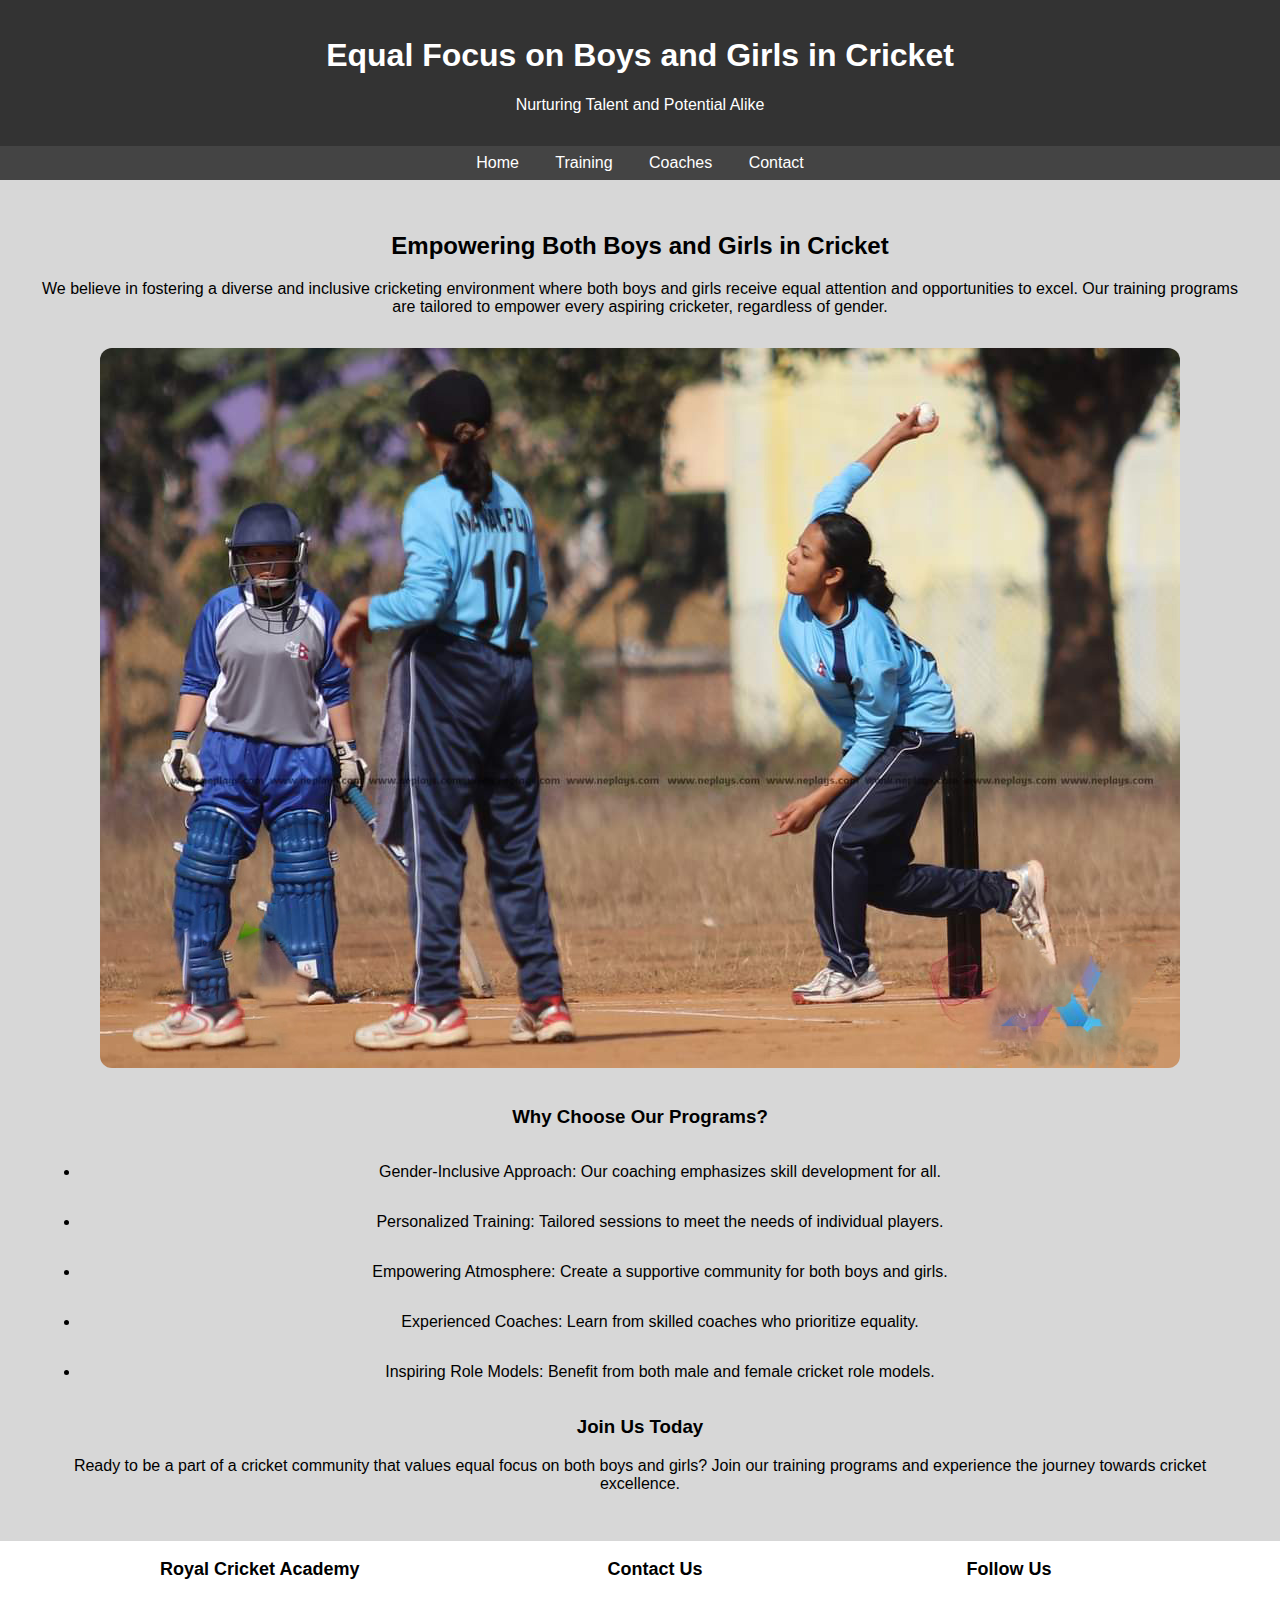
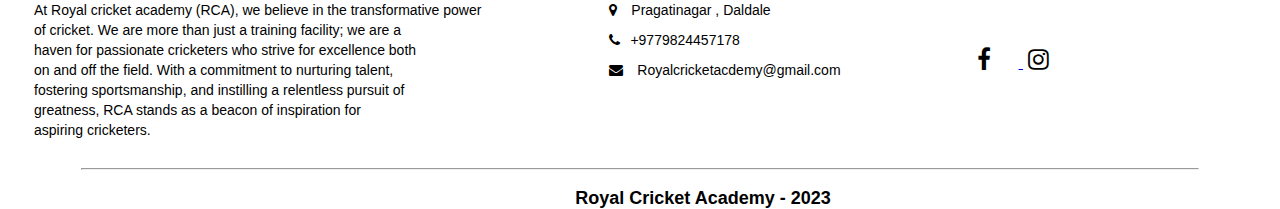
<file: royalcricketacademywebsite/equafocus.html>
<!DOCTYPE html>
<html lang="en">

<head>
    <meta charset="UTF-8">
    <meta name="viewport" content="width=device-width, initial-scale=1.0">
    <link rel="stylesheet" href="https://cdnjs.cloudflare.com/ajax/libs/font-awesome/4.7.0/css/font-awesome.min.css">
    <link href="https://fonts.googleapis.com/css2?family=Montserrat&display=swap" rel="stylesheet">
    <link rel="stylesheet" href="https://cdnjs.cloudflare.com/ajax/libs/font-awesome/4.7.0/css/font-awesome.min.css">
    <title>Equal Focus on Boys and Girls in Cricket</title>
    <style>
        body {
            font-family: Arial, sans-serif;
            margin: 0;
            padding: 0;
           
        }

        .maddy{
            background-color: #d7d7d7;
        }

        header {
            background-color: #333;
            color: #fff;
            text-align: center;
            padding: 1em 0;
        }

        nav {
            background-color: #444;
            color: #fff;
            text-align: center;
            padding: 0.5em;
        }

        nav a {
            color: #fff;
            text-decoration: none;
            margin: 0 1em;
        }

        .container {
            max-width: 1200px;
            margin: 0 auto;
            padding: 2em;
            text-align: center;
        }
        .container ul li{
            padding: 1rem;
        }

        .container img {
            max-width: 100%;
            margin: 1em 0;
            border-radius: 12px;
        }

        /* Media Queries */
        @media (max-width: 768px) {
            nav a {
                display: block;
                margin: 0.5em 0;
            }
        }







        footer-1 {
            background-color: rgb(0, 0, 0);
            color: #000000;
            padding: 40px 0;
            margin-top: 104px;
        }

        footer-1 h3 {
            font-size: 18px;
            color: #000000;
            margin-bottom: 20px;
            margin-left: 126px;
        }

        footer-1 p {
            font-size: 14px;
            line-height: 20px;
            margin-bottom: 20px;
        }

        footer-1 ul {
            list-style: none;
            padding: 0;
            margin: 0;
            margin-left: 128px;
        }

        .tel {
            text-decoration: none;
            color: rgb(0, 0, 0);
        }

        .tel:hover {
            color: orange;
        }

        footer-1 ul li {
            font-size: 14px;
            line-height: 20px;
            margin-bottom: 10px;
            transition: 0.5s;
        }

        footer-1 ul li:hover {
            transform: scale(1.1);
        }

        footer-1 ul li i {
            margin-right: 10px;
        }

        .social-links li {
            display: inline-block;
            margin-right: 10px;
        }

        .social-links li a {
            color: #000000;
            font-size: 24px;
            display: block;
            line-height: 40px;
            height: 40px;
            width: 40px;
            text-align: center;
            border-radius: 50%;
            -webkit-transition: all 0.3s ease-in-out;
            transition: all 0.3s ease-in-out;
        }

        .social-links li a:hover {
            background-color: #000000;
            color: #333;
        }

        footer-1 .row-row {
            display: flex;
            margin-left: 34px;
        }

        footer-1 .media-icons {
            color: orange;
        }

        footer-1 .containerr .copy {
            text-align: center;
            margin-bottom: -30px;
        }

        footer-1 .containerr hr {
            margin-left: 81px;
            margin-right: 81px;
        }

        @media (max-width: 700px) {
            .row-row {
                flex-direction: column;
            }

            .h3-tag {
                margin-left: -119px;
            }

            .copy {
                margin-top: 5px;
                margin-left: 3px;
            }

            .deeika {
                margin-left: -126px;
            }

            footer-1 .containerr hr {
                margin-left: 31px;
                margin-right: 17px;
            }

            .helo-chandan {
                margin-left: -122px;
            }
        }
    </style>
</head>

<body>
    <header>
        <h1>Equal Focus on Boys and Girls in Cricket</h1>
        <p>Nurturing Talent and Potential Alike</p>
    </header>
    <nav>
        <a href="index.html">Home</a>
        <a href="#">Training</a>
        <a href="#">Coaches</a>
        <a href="#">Contact</a>
    </nav>

    <div class="maddy">
        <div class="container">
            <h2>Empowering Both Boys and Girls in Cricket</h2>
            <p>We believe in fostering a diverse and inclusive cricketing environment where both boys and girls receive
                equal attention and opportunities to excel. Our training programs are tailored to empower every aspiring
                cricketer, regardless of gender.</p>

            <img src="FB_IMG_1673274140154.jpg" alt="Equal Focus" style="max-width: 100%; margin: 1em 0;">

            <h3>Why Choose Our Programs?</h3>
            <ul>
                <li>Gender-Inclusive Approach: Our coaching emphasizes skill development for all.</li>
                <li>Personalized Training: Tailored sessions to meet the needs of individual players.</li>
                <li>Empowering Atmosphere: Create a supportive community for both boys and girls.</li>
                <li>Experienced Coaches: Learn from skilled coaches who prioritize equality.</li>
                <li>Inspiring Role Models: Benefit from both male and female cricket role models.</li>
            </ul>

            <h3>Join Us Today</h3>
            <p>Ready to be a part of a cricket community that values equal focus on both boys and girls? Join our
                training programs and experience the journey towards cricket excellence.</p>
        </div>
    </div>

    <footer-1>
        <div class="containerr" data-aos="fade-up">
            <div class="row-row">
                <div class="col-md-4 col-sm-6 col-xs-12">
                    <div class="h3-tag">
                        <h3>Royal Cricket Academy</h3>
                    </div>
                    <p> At Royal cricket academy (RCA),
                        we believe in the transformative power<br> of cricket. We are more
                        than just a training facility; we are a <br>haven for passionate
                        cricketers who strive for excellence both<br> on and off the field.
                        With a commitment to nurturing talent, <br>fostering sportsmanship,
                        and instilling a relentless pursuit of <br>greatness, RCA
                        stands as a beacon of inspiration for <br>aspiring cricketers.

                    </p>
                </div>

                <div class="col-md-4 col-sm-6 col-xs-12">
                    <div class="helo-chandan">
                        <h3>Contact Us</h3>
                        <ul>
                            <li><i class="fa fa-map-marker"></i> <a href="#map" class="tel">Pragatinagar , Daldale</a>
                            </li>
                            <li><i class="fa fa-phone"></i><a href="tel:+9779824457178" class="tel">+9779824457178</a>
                            </li>
                            <li><i class="fa fa-envelope"></i>
                                <a href="mailto:Royalcricketacdemy@gmail.com"
                                    class="tel">Royalcricketacdemy@gmail.com</a>
                            </li>
                        </ul>
                    </div>
                </div>
                <div class="col-md-4 col-sm-12 col-xs-12">
                    <div class="helo-chandan">
                        <h3>Follow Us</h3>
                        <ul class="social-links">
                            <li><a href="https://www.facebook.com/profile.php?id=100075733637481"><i
                                        class="fa fa-facebook-f"></i>
                            </li>
                            <li><a href="#"><i class="fa fa-instagram"></i></a></li>
                        </ul>
                    </div>
                </div>

            </div>
            <hr class="deepika-id">
            <h3 class="copy">Royal Cricket Academy - 2023</h3>
        </div>
    </footer-1>
</body>

</html>
</file>
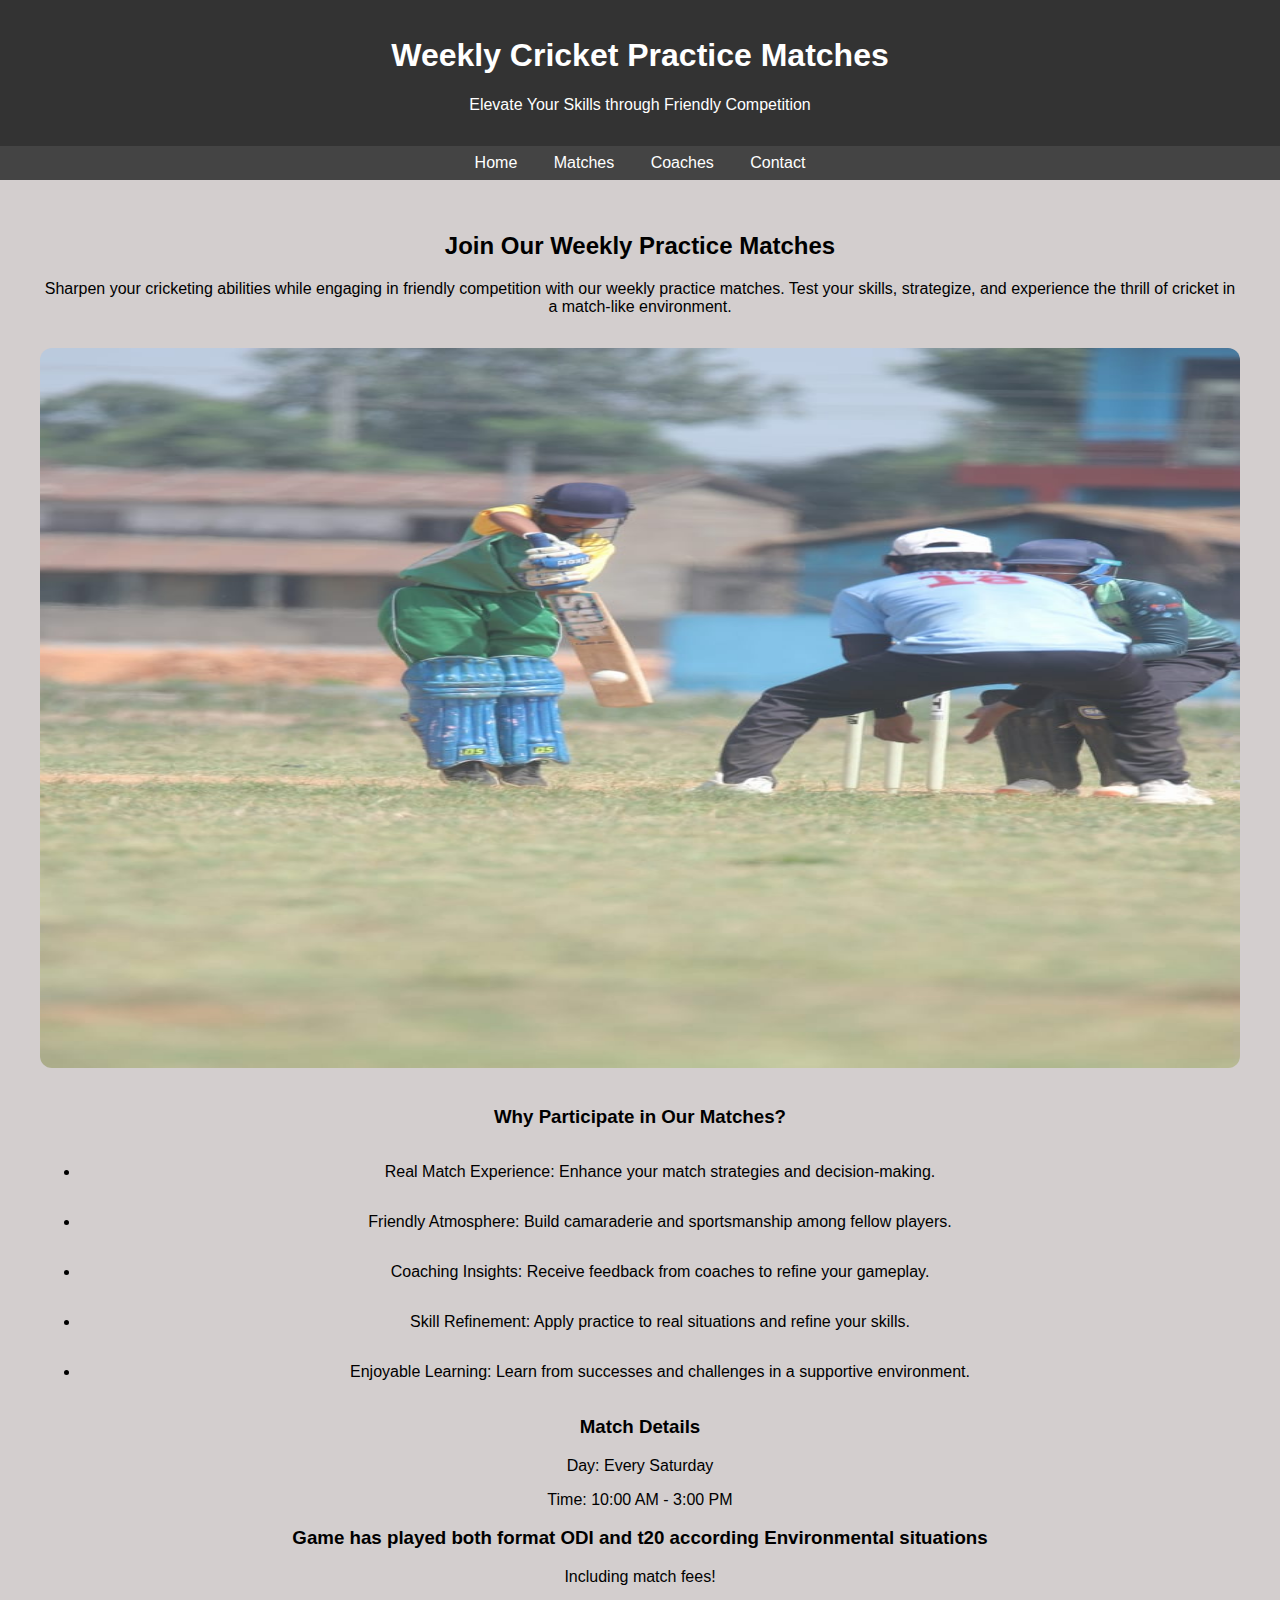
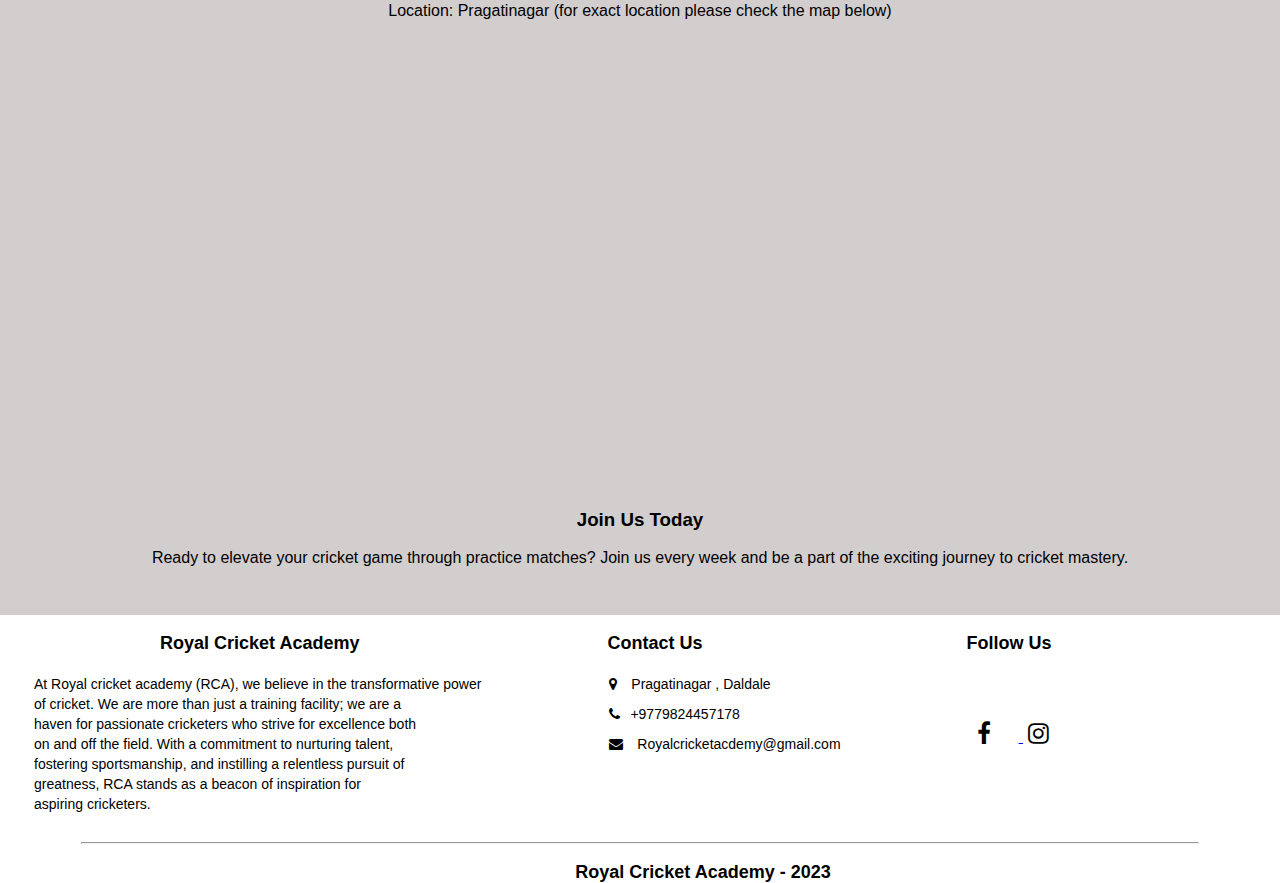
<file: royalcricketacademywebsite/matches.html>
<!DOCTYPE html>
<html lang="en">

<head>
    <meta charset="UTF-8">
    <meta name="viewport" content="width=device-width, initial-scale=1.0">
    <link rel="stylesheet" href="https://cdnjs.cloudflare.com/ajax/libs/font-awesome/4.7.0/css/font-awesome.min.css">
    <link href="https://fonts.googleapis.com/css2?family=Montserrat&display=swap" rel="stylesheet">
    <link rel="stylesheet" href="https://cdnjs.cloudflare.com/ajax/libs/font-awesome/4.7.0/css/font-awesome.min.css">
    <title>Weekly Cricket Practice Matches</title>
    <style>
        body {
            font-family: Arial, sans-serif;
            margin: 0;
            padding: 0;

        }
        .css{
            background-color: #d3cece;
        }

        header {
            background-color: #333;
            color: #fff;
            text-align: center;
            padding: 1em 0;
        }

        nav {
            background-color: #444;
            color: #fff;
            text-align: center;
            padding: 0.5em;
        }

        nav a {
            color: #fff;
            text-decoration: none;
            margin: 0 1em;
        }

        .container {
            max-width: 1200px;
            margin: 0 auto;
            padding: 2em;
            text-align: center;
        }
        .container ul li{
            padding: 1rem;
        }

        .container img {
            width: 100%;
            margin: 1em 0;
            height: 80vh;
            border-radius: 12px;
        }


        /* Media Queries */
        @media (max-width: 768px) {
            nav a {
                display: block;
                margin: 0.5em 0;
            }
        }






        footer-1 {
            background-color: rgb(0, 0, 0);
            color: #000000;
            padding: 40px 0;
            margin-top: 104px;
        }

        footer-1 h3 {
            font-size: 18px;
            color: #000000;
            margin-bottom: 20px;
            margin-left: 126px;
        }

        footer-1 p {
            font-size: 14px;
            line-height: 20px;
            margin-bottom: 20px;
        }

        footer-1 ul {
            list-style: none;
            padding: 0;
            margin: 0;
            margin-left: 128px;
        }

        .tel {
            text-decoration: none;
            color: rgb(0, 0, 0);
        }

        .tel:hover {
            color: orange;
        }

        footer-1 ul li {
            font-size: 14px;
            line-height: 20px;
            margin-bottom: 10px;
            transition: 0.5s;
        }

        footer-1 ul li:hover {
            transform: scale(1.1);
        }

        footer-1 ul li i {
            margin-right: 10px;
        }

        .social-links li {
            display: inline-block;
            margin-right: 10px;
        }

        .social-links li a {
            color: #000000;
            font-size: 24px;
            display: block;
            line-height: 40px;
            height: 40px;
            width: 40px;
            text-align: center;
            border-radius: 50%;
            -webkit-transition: all 0.3s ease-in-out;
            transition: all 0.3s ease-in-out;
        }

        .social-links li a:hover {
            background-color: #000000;
            color: #333;
        }

        footer-1 .row-row {
            display: flex;
            margin-left: 34px;
        }

        footer-1 .media-icons {
            color: orange;
        }

        footer-1 .containerr .copy {
            text-align: center;
            margin-bottom: -30px;
        }

        footer-1 .containerr hr {
            margin-left: 81px;
            margin-right: 81px;
        }

        @media (max-width: 700px) {
            .row-row {
                flex-direction: column;
            }

            .h3-tag {
                margin-left: -119px;
            }

            .copy {
                margin-top: 5px;
                margin-left: 3px;
            }

            .deeika {
                margin-left: -126px;
            }

            footer-1 .containerr hr {
                margin-left: 31px;
                margin-right: 17px;
            }

            .helo-chandan {
                margin-left: -122px;
            }
        }
    </style>
</head>

<body>
    <header>
        <h1>Weekly Cricket Practice Matches</h1>
        <p>Elevate Your Skills through Friendly Competition</p>
    </header>
    <nav>
        <a href="index.html">Home</a>
        <a href="#">Matches</a>
        <a href="#">Coaches</a>
        <a href="#">Contact</a>
    </nav>

    <div class="css">
        <div class="container">
            <h2>Join Our Weekly Practice Matches</h2>
            <p>Sharpen your cricketing abilities while engaging in friendly competition with our weekly practice
                matches. Test your skills, strategize, and experience the thrill of cricket in a match-like environment.
            </p>

            <img src="IMG-20230602-WA0006.jpg" alt="Cricket Matches" style="max-width: 100%; margin: 1em 0;">

            <h3>Why Participate in Our Matches?</h3>
            <ul>
                <li>Real Match Experience: Enhance your match strategies and decision-making.</li>
                <li>Friendly Atmosphere: Build camaraderie and sportsmanship among fellow players.</li>
                <li>Coaching Insights: Receive feedback from coaches to refine your gameplay.</li>
                <li>Skill Refinement: Apply practice to real situations and refine your skills.</li>
                <li>Enjoyable Learning: Learn from successes and challenges in a supportive environment.</li>
            </ul>

            <h3>Match Details</h3>
            <p>Day: Every Saturday</p>
            <p>Time: 10:00 AM - 3:00 PM</p>
            <h3>Game has played both format ODI and t20 according Environmental situations</h3>
            <p>Including match fees!</p>
            <p>Location: Pragatinagar (for exact location please check the map below)</p> 
            <iframe
            src="https://www.google.com/maps/embed?pb=!1m18!1m12!1m3!1d3533.536837286607!2d84.18307018306618!3d27.669798125384304!2m3!1f0!2f0!3f0!3m2!1i1024!2i768!4f13.1!3m3!1m2!1s0x3994510ae88ec2fb%3A0x2262631be6839bba!2sRoyal%20Cricket%20Academy!5e0!3m2!1sen!2snp!4v1690992668940!5m2!1sen!2snp"
            width="100%" height="450" style="border:0;" allowfullscreen="" loading="lazy"
            referrerpolicy="no-referrer-when-downgrade"></iframe>

            <h3>Join Us Today</h3>
            <p>Ready to elevate your cricket game through practice matches? Join us every week and be a part of the
                exciting journey to cricket mastery.</p>
        </div>
    </div>
    <footer-1>
        <div class="containerr" data-aos="fade-up">
            <div class="row-row">
                <div class="col-md-4 col-sm-6 col-xs-12">
                    <div class="h3-tag">
                        <h3>Royal Cricket Academy</h3>
                    </div>
                    <p> At Royal cricket academy (RCA),
                        we believe in the transformative power<br> of cricket. We are more
                        than just a training facility; we are a <br>haven for passionate
                        cricketers who strive for excellence both<br> on and off the field.
                        With a commitment to nurturing talent, <br>fostering sportsmanship,
                        and instilling a relentless pursuit of <br>greatness, RCA
                        stands as a beacon of inspiration for <br>aspiring cricketers.

                    </p>
                </div>

                <div class="col-md-4 col-sm-6 col-xs-12">
                    <div class="helo-chandan">
                        <h3>Contact Us</h3>
                        <ul>
                            <li><i class="fa fa-map-marker"></i> <a href="#map" class="tel">Pragatinagar , Daldale</a>
                            </li>
                            <li><i class="fa fa-phone"></i><a href="tel:+9779824457178" class="tel">+9779824457178</a>
                            </li>
                            <li><i class="fa fa-envelope"></i>
                                <a href="mailto:Royalcricketacdemy@gmail.com"
                                    class="tel">Royalcricketacdemy@gmail.com</a>
                            </li>
                        </ul>
                    </div>
                </div>
                <div class="col-md-4 col-sm-12 col-xs-12">
                    <div class="helo-chandan">
                        <h3>Follow Us</h3>
                        <ul class="social-links">
                            <li><a href="https://www.facebook.com/profile.php?id=100075733637481"><i
                                        class="fa fa-facebook-f"></i>
                            </li>
                            <li><a href="#"><i class="fa fa-instagram"></i></a></li>
                        </ul>
                    </div>
                </div>

            </div>
            <hr class="deepika-id">
            <h3 class="copy">Royal Cricket Academy - 2023</h3>
        </div>
    </footer-1>
</body>

</html>
</file>
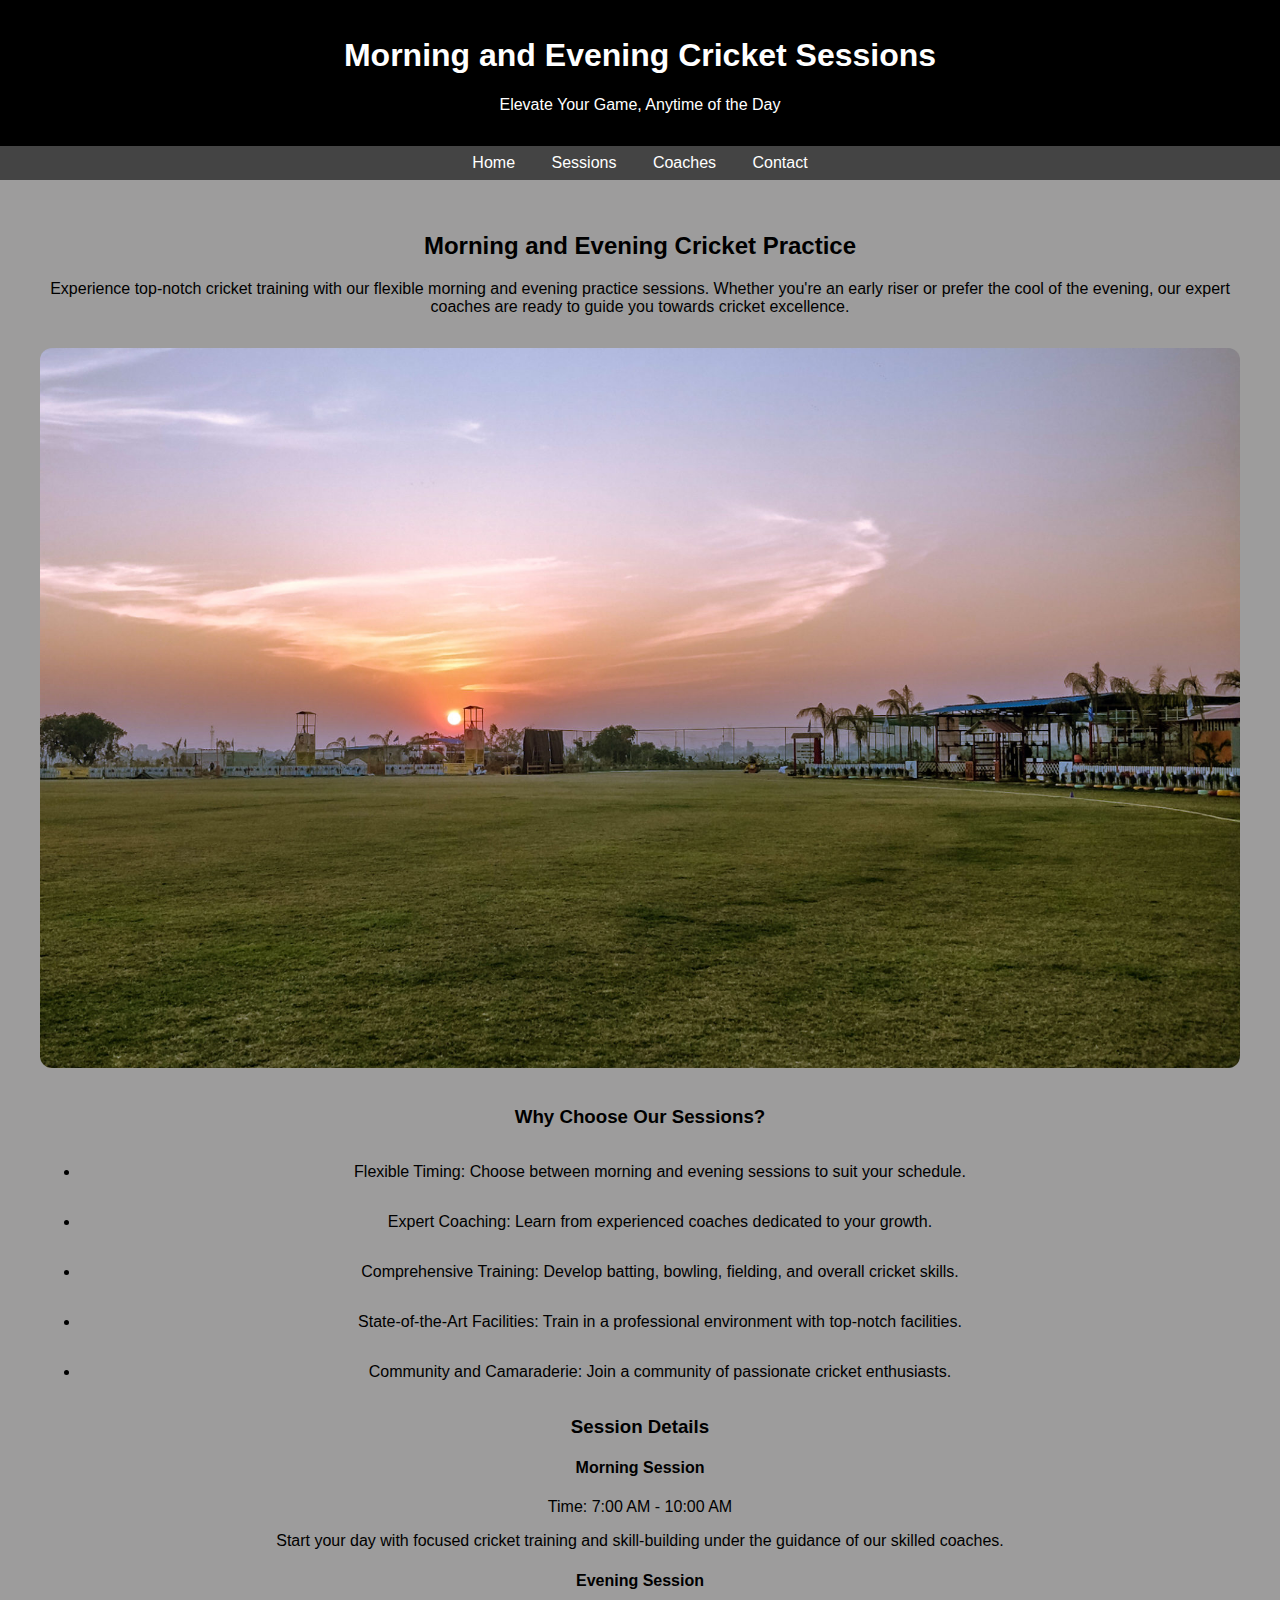
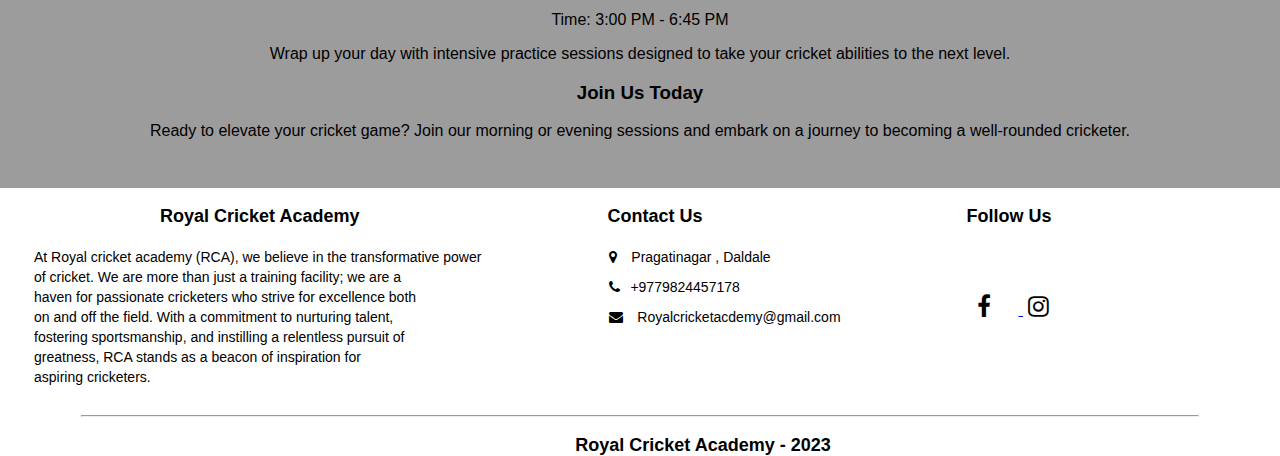
<file: royalcricketacademywebsite/morning.html>
<!DOCTYPE html>
<html lang="en">

<head>
    <meta charset="UTF-8">
    <meta name="viewport" content="width=device-width, initial-scale=1.0">
    <link rel="stylesheet" href="https://cdnjs.cloudflare.com/ajax/libs/font-awesome/4.7.0/css/font-awesome.min.css">
    <link href="https://fonts.googleapis.com/css2?family=Montserrat&display=swap" rel="stylesheet">
    <link rel="stylesheet" href="https://cdnjs.cloudflare.com/ajax/libs/font-awesome/4.7.0/css/font-awesome.min.css">
    <title>Morning and Evening Cricket Sessions</title>
    <style>
        body {
            font-family: Arial, sans-serif;
            margin: 0;
            padding: 0;
           
        }
        .has{
            background-color: #9d9c9c;
        }

        header {
            background-color: #000000;
            color: #fff;
            text-align: center;
            padding: 1em 0;
        }

        nav {
            background-color: #444;
            color: #fff;
            text-align: center;
            padding: 0.5em;
        }


        nav a {
            color: #fff;
            text-decoration: none;
            margin: 0 1em;
        }

        .container ul li {
            padding: 1rem;
        }

        .container {
            max-width: 1200px;
            margin: 0 auto;
            padding: 2em;
            text-align: center;
        }

        .container img {
            max-width: 100%;
            margin: 1em 0;
            border-radius: 12px;
        }

        footer {
            background-color: #333;
            color: #fff;
            text-align: center;
            padding: 1em 0;
            position: absolute;
            bottom: 0;
            width: 100%;
        }

        /* Media Queries */
        @media (max-width: 768px) {
            nav a {
                display: block;
                margin: 0.5em 0;
            }
        }




        footer-1 {
            background-color: rgb(0, 0, 0);
            color: #000000;
            padding: 40px 0;
            margin-top: 104px;
        }

        footer-1 h3 {
            font-size: 18px;
            color: #000000;
            margin-bottom: 20px;
            margin-left: 126px;
        }

        footer-1 p {
            font-size: 14px;
            line-height: 20px;
            margin-bottom: 20px;
        }

        footer-1 ul {
            list-style: none;
            padding: 0;
            margin: 0;
            margin-left: 128px;
        }

        .tel {
            text-decoration: none;
            color: rgb(0, 0, 0);
        }

        .tel:hover {
            color: orange;
        }

        footer-1 ul li {
            font-size: 14px;
            line-height: 20px;
            margin-bottom: 10px;
            transition: 0.5s;
        }

        footer-1 ul li:hover {
            transform: scale(1.1);
        }

        footer-1 ul li i {
            margin-right: 10px;
        }

        .social-links li {
            display: inline-block;
            margin-right: 10px;
        }

        .social-links li a {
            color: #000000;
            font-size: 24px;
            display: block;
            line-height: 40px;
            height: 40px;
            width: 40px;
            text-align: center;
            border-radius: 50%;
            -webkit-transition: all 0.3s ease-in-out;
            transition: all 0.3s ease-in-out;
        }

        .social-links li a:hover {
            background-color: #000000;
            color: #333;
        }

        footer-1 .row-row {
            display: flex;
            margin-left: 34px;
        }

        footer-1 .media-icons {
            color: orange;
        }

        footer-1 .containerr .copy {
            text-align: center;
            margin-bottom: -30px;
        }

        footer-1 .containerr hr {
            margin-left: 81px;
            margin-right: 81px;
        }

        @media (max-width: 700px) {
            .row-row {
                flex-direction: column;
            }

            .h3-tag {
                margin-left: -119px;
            }

            .copy {
                margin-top: 5px;
                margin-left: 3px;
            }

            .deeika {
                margin-left: -126px;
            }

            footer-1 .containerr hr {
                margin-left: 31px;
                margin-right: 17px;
            }

            .helo-chandan {
                margin-left: -122px;
            }
        }
    </style>
</head>

<body>
    <header>
        <h1>Morning and Evening Cricket Sessions</h1>
        <p>Elevate Your Game, Anytime of the Day</p>
    </header>
    <nav>
        <a href="index.html">Home</a>
        <a href="#">Sessions</a>
        <a href="#">Coaches</a>
        <a href="#">Contact</a>
    </nav>
    <div class="has">
        <div class="container">
            <h2>Morning and Evening Cricket Practice</h2>
            <p>Experience top-notch cricket training with our flexible morning and evening practice sessions. Whether
                you're an early riser or prefer the cool of the evening, our expert coaches are ready to guide you
                towards cricket excellence.</p>

            <img src="cropped-IMG_20201219_171652-2.jpg" alt="Cricket Sessions" style="max-width: 100%; margin: 1em 0;">

            <h3>Why Choose Our Sessions?</h3>
            <ul>
                <li>Flexible Timing: Choose between morning and evening sessions to suit your schedule.</li>
                <li>Expert Coaching: Learn from experienced coaches dedicated to your growth.</li>
                <li>Comprehensive Training: Develop batting, bowling, fielding, and overall cricket skills.</li>
                <li>State-of-the-Art Facilities: Train in a professional environment with top-notch facilities.</li>
                <li>Community and Camaraderie: Join a community of passionate cricket enthusiasts.</li>
            </ul>

            <h3>Session Details</h3>
            <h4>Morning Session</h4>
            <p>Time: 7:00 AM - 10:00 AM</p>
            <p>Start your day with focused cricket training and skill-building under the guidance of our skilled
                coaches.</p>

            <h4>Evening Session</h4>
            <p>Time: 3:00 PM - 6:45 PM</p>
            <p>Wrap up your day with intensive practice sessions designed to take your cricket abilities to the next
                level.</p>

            <h3>Join Us Today</h3>
            <p>Ready to elevate your cricket game? Join our morning or evening sessions and embark on a journey to
                becoming a well-rounded cricketer.</p>
        </div>
    </div>
    <footer-1>
        <div class="containerr" data-aos="fade-up">
            <div class="row-row">
                <div class="col-md-4 col-sm-6 col-xs-12">
                    <div class="h3-tag">
                        <h3>Royal Cricket Academy</h3>
                    </div>
                    <p> At Royal cricket academy (RCA),
                        we believe in the transformative power<br> of cricket. We are more
                        than just a training facility; we are a <br>haven for passionate
                        cricketers who strive for excellence both<br> on and off the field.
                        With a commitment to nurturing talent, <br>fostering sportsmanship,
                        and instilling a relentless pursuit of <br>greatness, RCA
                        stands as a beacon of inspiration for <br>aspiring cricketers.

                    </p>
                </div>

                <div class="col-md-4 col-sm-6 col-xs-12">
                    <div class="helo-chandan">
                        <h3>Contact Us</h3>
                        <ul>
                            <li><i class="fa fa-map-marker"></i> <a href="#map" class="tel">Pragatinagar , Daldale</a>
                            </li>
                            <li><i class="fa fa-phone"></i><a href="tel:+9779824457178" class="tel">+9779824457178</a>
                            </li>
                            <li><i class="fa fa-envelope"></i>
                                <a href="mailto:Royalcricketacdemy@gmail.com"
                                    class="tel">Royalcricketacdemy@gmail.com</a>
                            </li>
                        </ul>
                    </div>
                </div>
                <div class="col-md-4 col-sm-12 col-xs-12">
                    <div class="helo-chandan">
                        <h3>Follow Us</h3>
                        <ul class="social-links">
                            <li><a href="https://www.facebook.com/profile.php?id=100075733637481"><i
                                        class="fa fa-facebook-f"></i>
                            </li>
                            <li><a href="#"><i class="fa fa-instagram"></i></a></li>
                        </ul>
                    </div>
                </div>

            </div>
            <hr class="deepika-id">
            <h3 class="copy">Royal Cricket Academy - 2023</h3>
        </div>
    </footer-1>
</body>

</html>
</file>
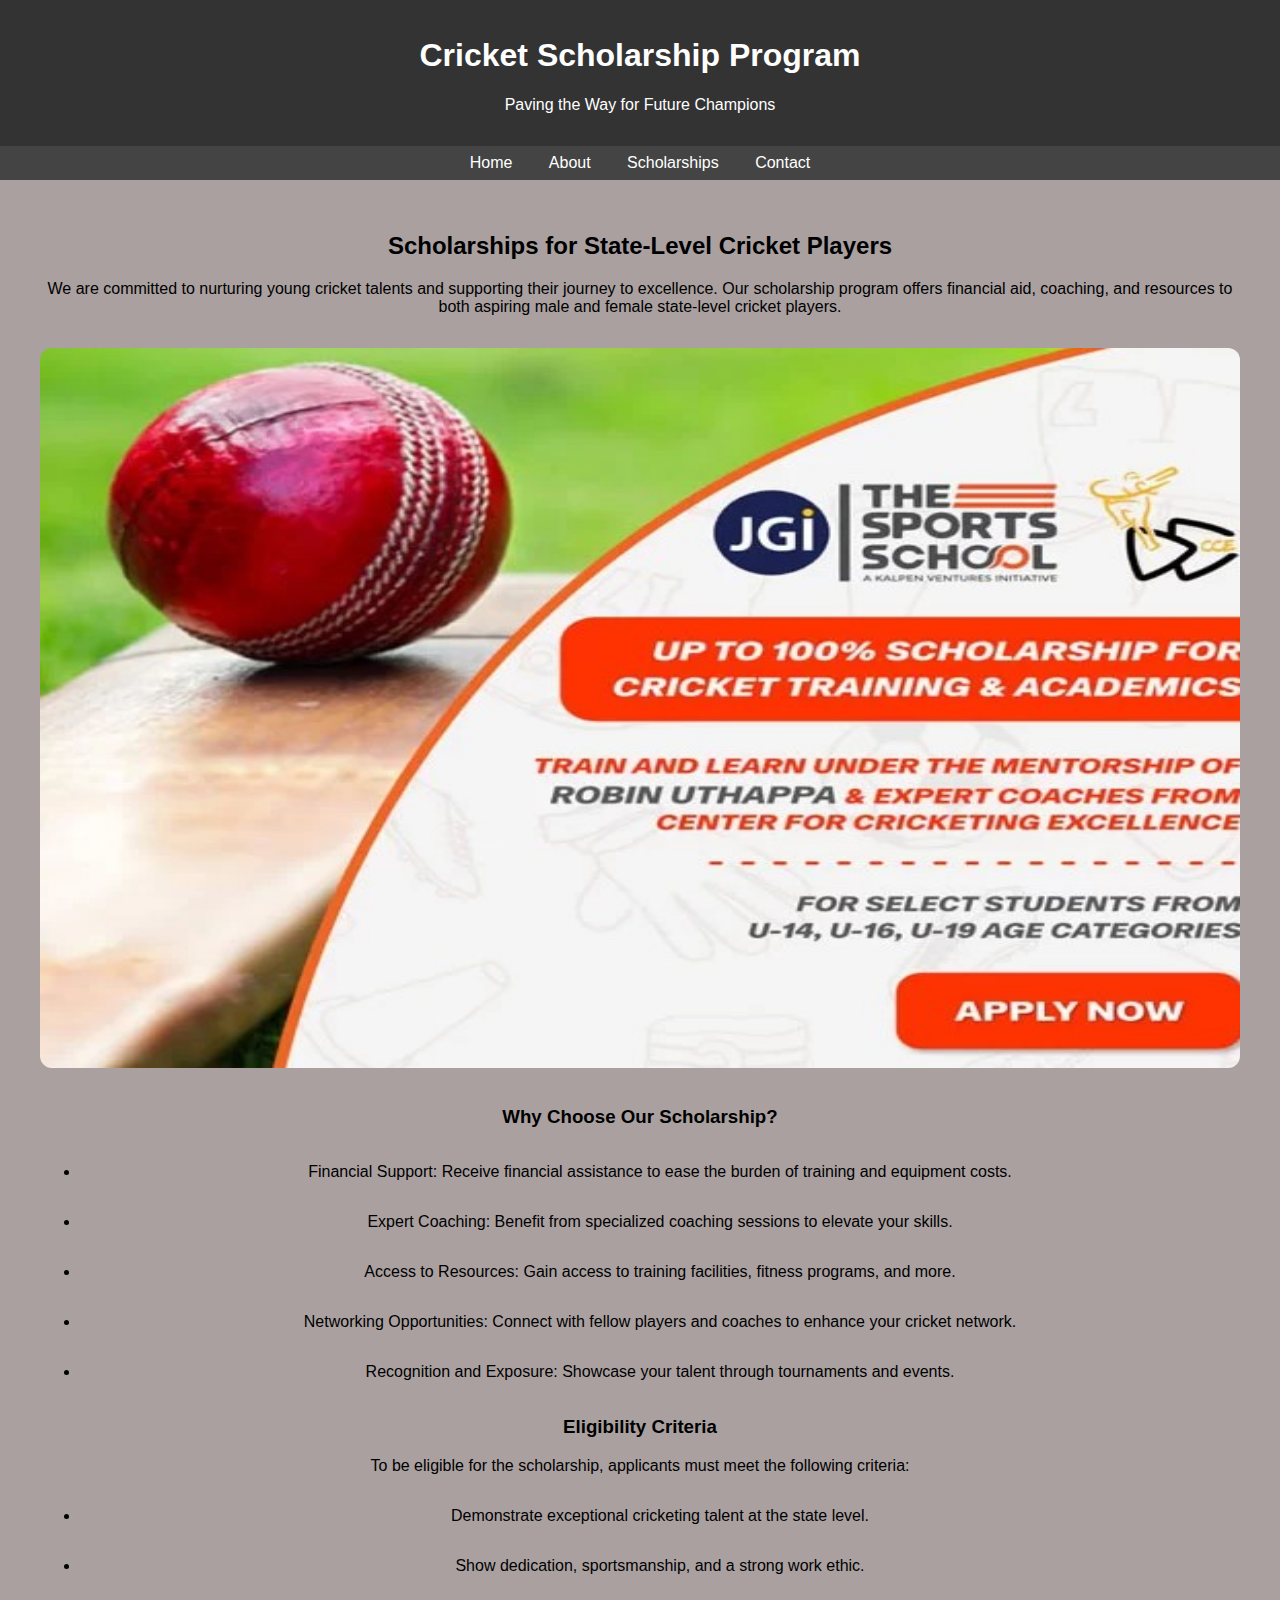
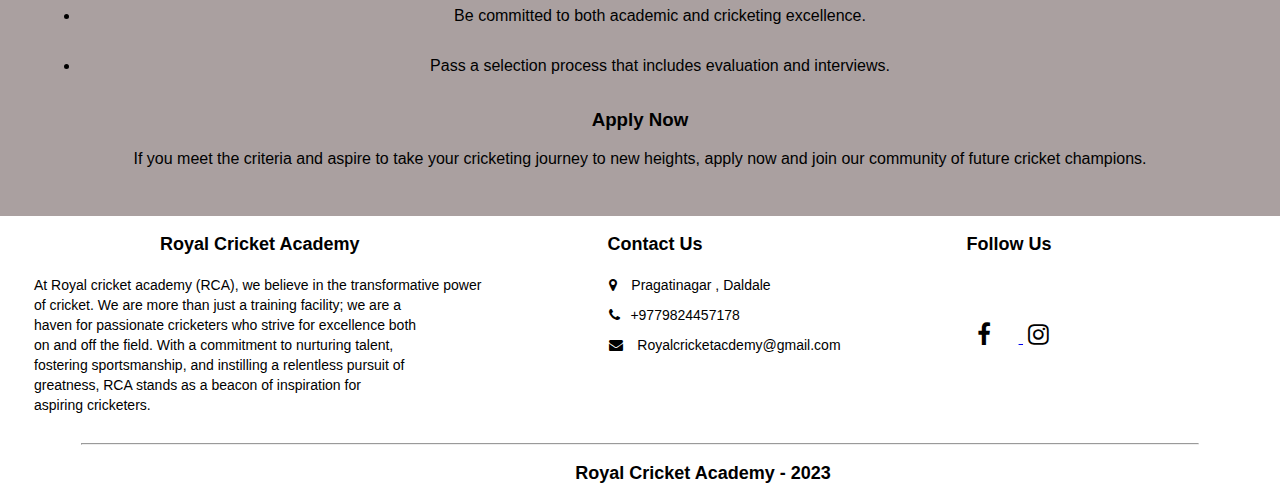
<file: royalcricketacademywebsite/scolorship.html>
<!DOCTYPE html>
<html lang="en">

<head>
    <meta charset="UTF-8">
    <meta name="viewport" content="width=device-width, initial-scale=1.0">
    <link rel="stylesheet" href="https://cdnjs.cloudflare.com/ajax/libs/font-awesome/4.7.0/css/font-awesome.min.css">
    <link href="https://fonts.googleapis.com/css2?family=Montserrat&display=swap" rel="stylesheet">
    <link rel="stylesheet" href="https://cdnjs.cloudflare.com/ajax/libs/font-awesome/4.7.0/css/font-awesome.min.css">
    <title>Cricket Scholarship Program</title>
    <style>
        body {
            font-family: Arial, sans-serif;
            margin: 0;
            padding: 0;
           
        }
        .classs{
            background-color: #aaa0a0;
        }

        header {
            background-color: #333;
            color: #fff;
            text-align: center;
            padding: 1em 0;
        }

        nav {
            background-color: #444;
            color: #fff;
            text-align: center;
            padding: 0.5em;

        }

        nav a {
            color: #fff;
            text-decoration: none;
            margin: 0 1em;
        }

        .container {
            max-width: 1200px;
            margin: 0 auto;
            padding: 2em;
            text-align: center;
        }

        .container img {
            width: 100%;
            margin: 1em 0;
            border-radius: 12px;
            height: 80vh;
        }
        .container ul li{
            padding: 1rem;
            
        }
        .container ol li{
            padding: 1rem;
        }

        footer {
            background-color: #333;
            color: #fff;
            text-align: center;
            padding: 1em 0;
            position: absolute;
            bottom: 0;
            width: 100%;
        }

        /* Media Queries */
        @media (max-width: 768px) {
            nav a {
                display: block;
                margin: 0.5em 0;
            }
        }




        footer-1 {
            background-color: rgb(0, 0, 0);
            color: #000000;
            padding: 40px 0;
            margin-top: 104px;
        }

        footer-1 h3 {
            font-size: 18px;
            color: #000000;
            margin-bottom: 20px;
            margin-left: 126px;
        }

        footer-1 p {
            font-size: 14px;
            line-height: 20px;
            margin-bottom: 20px;
        }

        footer-1 ul {
            list-style: none;
            padding: 0;
            margin: 0;
            margin-left: 128px;
        }

        .tel {
            text-decoration: none;
            color: rgb(0, 0, 0);
        }

        .tel:hover {
            color: orange;
        }

        footer-1 ul li {
            font-size: 14px;
            line-height: 20px;
            margin-bottom: 10px;
            transition: 0.5s;
        }

        footer-1 ul li:hover {
            transform: scale(1.1);
        }

        footer-1 ul li i {
            margin-right: 10px;
        }

        .social-links li {
            display: inline-block;
            margin-right: 10px;
        }

        .social-links li a {
            color: #000000;
            font-size: 24px;
            display: block;
            line-height: 40px;
            height: 40px;
            width: 40px;
            text-align: center;
            border-radius: 50%;
            -webkit-transition: all 0.3s ease-in-out;
            transition: all 0.3s ease-in-out;
        }

        .social-links li a:hover {
            background-color: #000000;
            color: #333;
        }

        footer-1 .row-row {
            display: flex;
            margin-left: 34px;
        }

        footer-1 .media-icons {
            color: orange;
        }

        footer-1 .containerr .copy {
            text-align: center;
            margin-bottom: -30px;
        }

        footer-1 .containerr hr {
            margin-left: 81px;
            margin-right: 81px;
        }

        @media (max-width: 700px) {
            .row-row {
                flex-direction: column;
            }

            .h3-tag {
                margin-left: -119px;
            }

            .copy {
                margin-top: 5px;
                margin-left: 3px;
            }

            .deeika {
                margin-left: -126px;
            }

            footer-1 .containerr hr {
                margin-left: 31px;
                margin-right: 17px;
            }

            .helo-chandan {
                margin-left: -122px;
            }
        }
    </style>
</head>

<body>
    <div class="classs">
        <header>
            <h1>Cricket Scholarship Program</h1>
            <p>Paving the Way for Future Champions</p>
        </header>
        <nav>
            <a href="index.html">Home</a>
            <a href="#">About</a>
            <a href="#">Scholarships</a>
            <a href="#">Contact</a>
        </nav>

        <div class="container">
            <h2>Scholarships for State-Level Cricket Players</h2>
            <p>We are committed to nurturing young cricket talents and supporting their journey to excellence. Our
                scholarship program offers financial aid, coaching, and resources to both aspiring male and female
                state-level cricket players.</p>

            <img src="The-Sports-School-cricket.jpg" alt="Cricket Scholarship" style="max-width: 100%; margin: 1em 0;"class='hel'>

            <h3>Why Choose Our Scholarship?</h3>
            <ul type="1">
                <li>Financial Support: Receive financial assistance to ease the burden of training and equipment costs.
                </li>
                <li>Expert Coaching: Benefit from specialized coaching sessions to elevate your skills.</li>
                <li>Access to Resources: Gain access to training facilities, fitness programs, and more.</li>
                <li>Networking Opportunities: Connect with fellow players and coaches to enhance your cricket network.
                </li>
                <li>Recognition and Exposure: Showcase your talent through tournaments and events.</li>
            </ul>

            <h3>Eligibility Criteria</h3>
            <p>To be eligible for the scholarship, applicants must meet the following criteria:</p>
            <ul>
                <li>Demonstrate exceptional cricketing talent at the state level.</li>
                <li>Show dedication, sportsmanship, and a strong work ethic.</li>
                <li>Be committed to both academic and cricketing excellence.</li>
                <li>Pass a selection process that includes evaluation and interviews.</li>
            </ul>

            <h3>Apply Now</h3>
            <p>If you meet the criteria and aspire to take your cricketing journey to new heights, apply now and join
                our
                community of future cricket champions.</p>
        </div>
    </div>
    <footer-1>
        <div class="containerr" data-aos="fade-up">
            <div class="row-row">
                <div class="col-md-4 col-sm-6 col-xs-12">
                    <div class="h3-tag">
                        <h3>Royal Cricket Academy</h3>
                    </div>
                    <p> At Royal cricket academy (RCA),
                        we believe in the transformative power<br> of cricket. We are more
                        than just a training facility; we are a <br>haven for passionate
                        cricketers who strive for excellence both<br> on and off the field.
                        With a commitment to nurturing talent, <br>fostering sportsmanship,
                        and instilling a relentless pursuit of <br>greatness, RCA
                        stands as a beacon of inspiration for <br>aspiring cricketers.

                    </p>
                </div>

                <div class="col-md-4 col-sm-6 col-xs-12">
                    <div class="helo-chandan">
                        <h3>Contact Us</h3>
                        <ul>
                            <li><i class="fa fa-map-marker"></i> <a href="#map" class="tel">Pragatinagar , Daldale</a>
                            </li>
                            <li><i class="fa fa-phone"></i><a href="tel:+9779824457178" class="tel">+9779824457178</a>
                            </li>
                            <li><i class="fa fa-envelope"></i>
                                <a href="mailto:Royalcricketacdemy@gmail.com"
                                    class="tel">Royalcricketacdemy@gmail.com</a>
                            </li>
                        </ul>
                    </div>
                </div>
                <div class="col-md-4 col-sm-12 col-xs-12">
                    <div class="helo-chandan">
                        <h3>Follow Us</h3>
                        <ul class="social-links">
                            <li><a href="https://www.facebook.com/profile.php?id=100075733637481"><i
                                        class="fa fa-facebook-f"></i>
                            </li>
                            <li><a href="#"><i class="fa fa-instagram"></i></a></li>
                        </ul>
                    </div>
                </div>

            </div>
            <hr class="deepika-id">
            <h3 class="copy">Royal Cricket Academy - 2023</h3>
        </div>
    </footer-1>
</body>

</html>
</file>
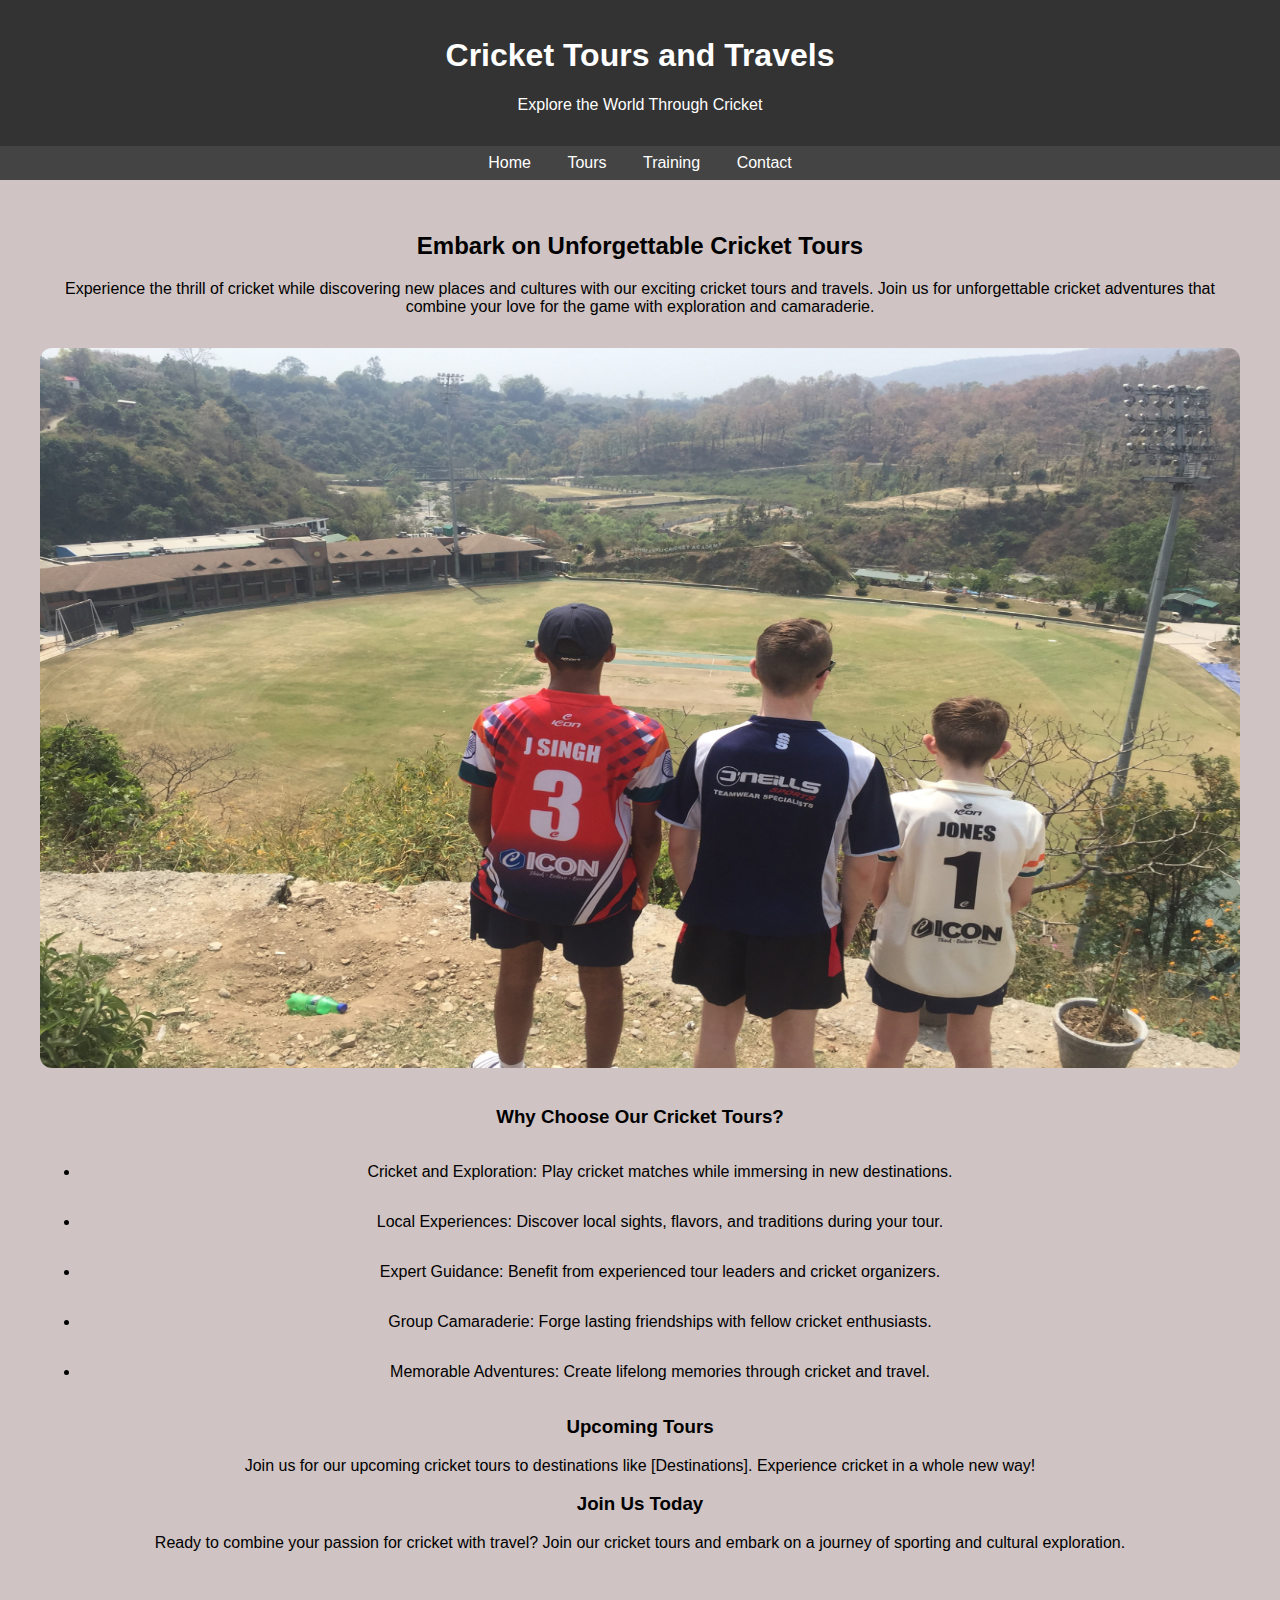
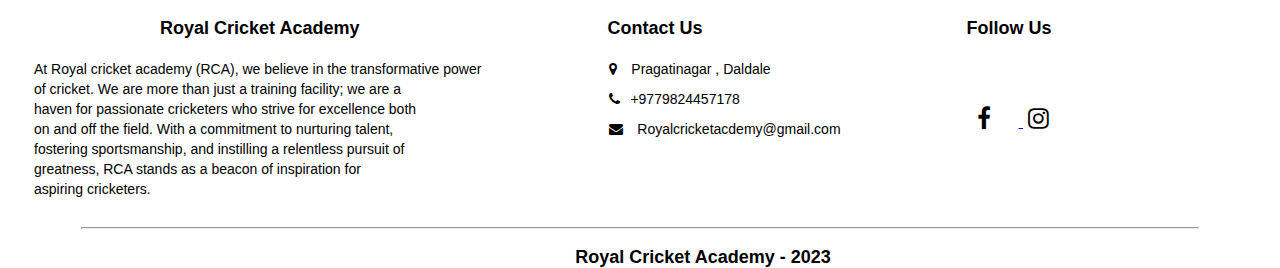
<file: royalcricketacademywebsite/tours.html>
<!DOCTYPE html>
<html lang="en">

<head>
    <meta charset="UTF-8">
    <meta name="viewport" content="width=device-width, initial-scale=1.0">
    <link rel="stylesheet" href="https://cdnjs.cloudflare.com/ajax/libs/font-awesome/4.7.0/css/font-awesome.min.css">
    <link href="https://fonts.googleapis.com/css2?family=Montserrat&display=swap" rel="stylesheet">
    <link rel="stylesheet" href="https://cdnjs.cloudflare.com/ajax/libs/font-awesome/4.7.0/css/font-awesome.min.css">
    <title>Cricket Tours and Travels</title>
    <style>
        body {
            font-family: Arial, sans-serif;
            margin: 0;
            padding: 0;
          
        }
        .hss{
            background-color: #cfc3c3;
        }

        header {
            background-color: #333;
            color: #fff;
            text-align: center;
            padding: 1em 0;
        }

        nav {
            background-color: #444;
            color: #fff;
            text-align: center;
            padding: 0.5em;
        }

        nav a {
            color: #fff;
            text-decoration: none;
            margin: 0 1em;
        }

        .container {
            max-width: 1200px;
            margin: 0 auto;
            padding: 2em;
            text-align: center;
        }
        .container ul li{
            padding: 1rem;
        }

        .container img {
            width: 100%;
            margin: 1em 0;
            height: 80vh;
            border-radius: 12px;
        }

        footer {
            background-color: #333;
            color: #fff;
            text-align: center;
            padding: 1em 0;
            position: absolute;
            bottom: 0;
            width: 100%;
        }

        /* Media Queries */
        @media (max-width: 768px) {
            nav a {
                display: block;
                margin: 0.5em 0;
            }
        }





        footer-1 {
            background-color: rgb(0, 0, 0);
            color: #000000;
            padding: 40px 0;
            margin-top: 104px;
        }

        footer-1 h3 {
            font-size: 18px;
            color: #000000;
            margin-bottom: 20px;
            margin-left: 126px;
        }

        footer-1 p {
            font-size: 14px;
            line-height: 20px;
            margin-bottom: 20px;
        }

        footer-1 ul {
            list-style: none;
            padding: 0;
            margin: 0;
            margin-left: 128px;
        }

        .tel {
            text-decoration: none;
            color: rgb(0, 0, 0);
        }

        .tel:hover {
            color: orange;
        }

        footer-1 ul li {
            font-size: 14px;
            line-height: 20px;
            margin-bottom: 10px;
            transition: 0.5s;
        }

        footer-1 ul li:hover {
            transform: scale(1.1);
        }

        footer-1 ul li i {
            margin-right: 10px;
        }

        .social-links li {
            display: inline-block;
            margin-right: 10px;
        }

        .social-links li a {
            color: #000000;
            font-size: 24px;
            display: block;
            line-height: 40px;
            height: 40px;
            width: 40px;
            text-align: center;
            border-radius: 50%;
            -webkit-transition: all 0.3s ease-in-out;
            transition: all 0.3s ease-in-out;
        }

        .social-links li a:hover {
            background-color: #000000;
            color: #333;
        }

        footer-1 .row-row {
            display: flex;
            margin-left: 34px;
        }

        footer-1 .media-icons {
            color: orange;
        }

        footer-1 .containerr .copy {
            text-align: center;
            margin-bottom: -30px;
        }

        footer-1 .containerr hr {
            margin-left: 81px;
            margin-right: 81px;
        }

        @media (max-width: 700px) {
            .row-row {
                flex-direction: column;
            }

            .h3-tag {
                margin-left: -119px;
            }

            .copy {
                margin-top: 5px;
                margin-left: 3px;
            }

            .deeika {
                margin-left: -126px;
            }

            footer-1 .containerr hr {
                margin-left: 31px;
                margin-right: 17px;
            }

            .helo-chandan {
                margin-left: -122px;
            }
        }
    </style>
</head>

<body>
    <header>
        <h1>Cricket Tours and Travels</h1>
        <p>Explore the World Through Cricket</p>
    </header>
    <nav>
        <a href="index.html">Home</a>
        <a href="#">Tours</a>
        <a href="#">Training</a>
        <a href="#">Contact</a>
    </nav>

    <div class="hss">
        <div class="container">
            <h2>Embark on Unforgettable Cricket Tours</h2>
            <p>Experience the thrill of cricket while discovering new places and cultures with our exciting cricket
                tours
                and travels. Join us for unforgettable cricket adventures that combine your love for the game with
                exploration and camaraderie.</p>

            <img src="fdacc8_9d5330da6d7444eea3af2cb72208eded~mv2.jpg" alt="Cricket Tours" style="max-width: 100%; margin: 1em 0;">

            <h3>Why Choose Our Cricket Tours?</h3>
            <ul>
                <li>Cricket and Exploration: Play cricket matches while immersing in new destinations.</li>
                <li>Local Experiences: Discover local sights, flavors, and traditions during your tour.</li>
                <li>Expert Guidance: Benefit from experienced tour leaders and cricket organizers.</li>
                <li>Group Camaraderie: Forge lasting friendships with fellow cricket enthusiasts.</li>
                <li>Memorable Adventures: Create lifelong memories through cricket and travel.</li>
            </ul>

            <h3>Upcoming Tours</h3>
            <p>Join us for our upcoming cricket tours to destinations like [Destinations]. Experience cricket in a whole
                new
                way!</p>

            <h3>Join Us Today</h3>
            <p>Ready to combine your passion for cricket with travel? Join our cricket tours and embark on a journey of
                sporting and cultural exploration.</p>
        </div>
    </div>
    <footer-1>
        <div class="containerr" data-aos="fade-up">
            <div class="row-row">
                <div class="col-md-4 col-sm-6 col-xs-12">
                    <div class="h3-tag">
                        <h3>Royal Cricket Academy</h3>
                    </div>
                    <p> At Royal cricket academy (RCA),
                        we believe in the transformative power<br> of cricket. We are more
                        than just a training facility; we are a <br>haven for passionate
                        cricketers who strive for excellence both<br> on and off the field.
                        With a commitment to nurturing talent, <br>fostering sportsmanship,
                        and instilling a relentless pursuit of <br>greatness, RCA
                        stands as a beacon of inspiration for <br>aspiring cricketers.

                    </p>
                </div>

                <div class="col-md-4 col-sm-6 col-xs-12">
                    <div class="helo-chandan">
                        <h3>Contact Us</h3>
                        <ul>
                            <li><i class="fa fa-map-marker"></i> <a href="#map" class="tel">Pragatinagar , Daldale</a>
                            </li>
                            <li><i class="fa fa-phone"></i><a href="tel:+9779824457178" class="tel">+9779824457178</a>
                            </li>
                            <li><i class="fa fa-envelope"></i>
                                <a href="mailto:Royalcricketacdemy@gmail.com"
                                    class="tel">Royalcricketacdemy@gmail.com</a>
                            </li>
                        </ul>
                    </div>
                </div>
                <div class="col-md-4 col-sm-12 col-xs-12">
                    <div class="helo-chandan">
                        <h3>Follow Us</h3>
                        <ul class="social-links">
                            <li><a href="https://www.facebook.com/profile.php?id=100075733637481"><i
                                        class="fa fa-facebook-f"></i>
                            </li>
                            <li><a href="#"><i class="fa fa-instagram"></i></a></li>
                        </ul>
                    </div>
                </div>

            </div>
            <hr class="deepika-id">
            <h3 class="copy">Royal Cricket Academy - 2023</h3>
        </div>
    </footer-1>
</body>

</html>
</file>
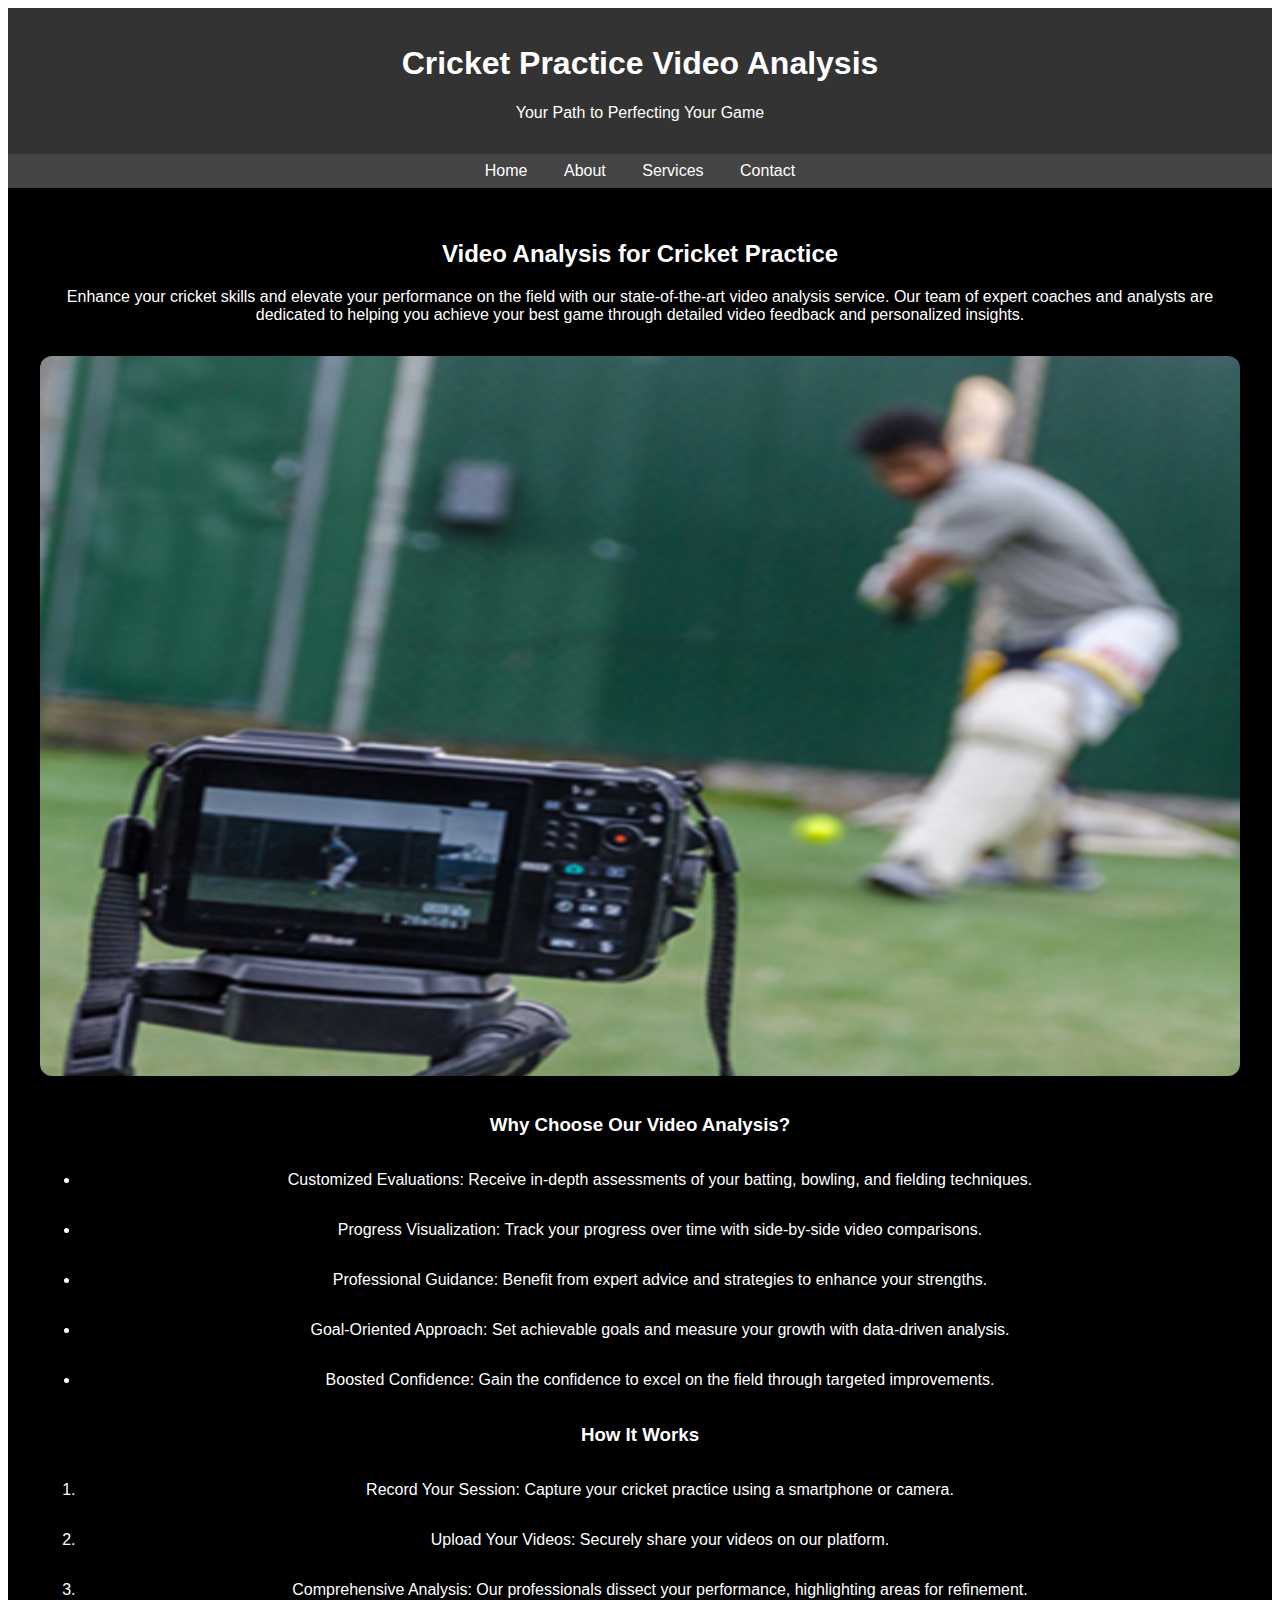
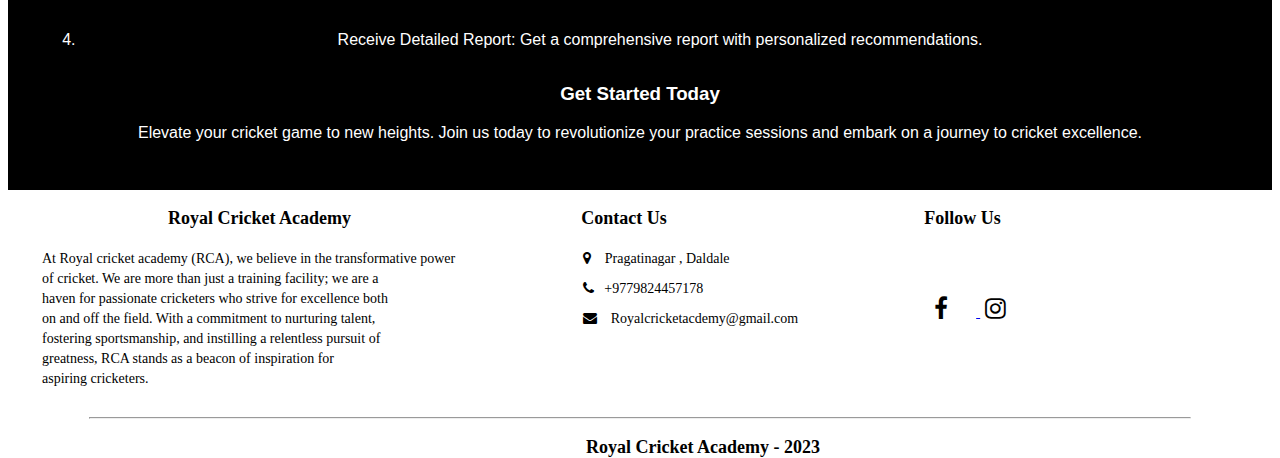
<file: royalcricketacademywebsite/video.html>
<!DOCTYPE html>
<html lang="en">

<head>
    <meta charset="UTF-8">
    <meta name="viewport" content="width=device-width, initial-scale=1.0">
    <link rel="stylesheet" href="https://cdnjs.cloudflare.com/ajax/libs/font-awesome/4.7.0/css/font-awesome.min.css">
    <link href="https://fonts.googleapis.com/css2?family=Montserrat&display=swap" rel="stylesheet">
    <link rel="stylesheet" href="https://cdnjs.cloudflare.com/ajax/libs/font-awesome/4.7.0/css/font-awesome.min.css">
    <title>Cricket Practice Video Analysis</title>
</head>

<body>


    <style>
        .swag {
            font-family: Arial, sans-serif;
            margin: 0;
            padding: 0;
            background-color: #000000;
        }

        header {
            background-color: #333;
            color: #ffffff;
            text-align: center;
            padding: 1em 0;
        }

        nav {
            background-color: #444;
            color: #ffffff;
            text-align: center;
            padding: 0.5em;
        }

        nav a {
            color: #fff;
            text-decoration: none;
            margin: 0 1em;
        }

        .container {
            max-width: 1200px;
            margin: 0 auto;
            padding: 2em;
            text-align: center;
            color: #fff;
        }
        .container ul li{
            padding: 1rem;
        }
        .container ol li{
            padding: 1rem;
        }


        .container img {
            width: 100%;
            margin: 1em 0;
            height: 80vh;
            border-radius: 12px;
        }

        footer {
            background-color: #333;
            color: #fff;
            text-align: center;
            padding: 1em 0;
            position: absolute;
            bottom: 0;
            width: 100%;
        }

        /* Media Queries */
        @media (max-width: 768px) {
            nav a {
                display: block;
                margin: 0.5em 0;
            }
        }






        footer-1 {
            background-color: rgb(0, 0, 0);
            color: #000000;
            padding: 40px 0;
            margin-top: 104px;
        }

        footer-1 h3 {
            font-size: 18px;
            color: #000000;
            margin-bottom: 20px;
            margin-left: 126px;
        }

        footer-1 p {
            font-size: 14px;
            line-height: 20px;
            margin-bottom: 20px;
        }

        footer-1 ul {
            list-style: none;
            padding: 0;
            margin: 0;
            margin-left: 128px;
        }

        .tel {
            text-decoration: none;
            color: rgb(0, 0, 0);
        }

        .tel:hover {
            color: orange;
        }

        footer-1 ul li {
            font-size: 14px;
            line-height: 20px;
            margin-bottom: 10px;
            transition: 0.5s;
        }

        footer-1 ul li:hover {
            transform: scale(1.1);
        }

        footer-1 ul li i {
            margin-right: 10px;
        }

        .social-links li {
            display: inline-block;
            margin-right: 10px;
        }

        .social-links li a {
            color: #000000;
            font-size: 24px;
            display: block;
            line-height: 40px;
            height: 40px;
            width: 40px;
            text-align: center;
            border-radius: 50%;
            -webkit-transition: all 0.3s ease-in-out;
            transition: all 0.3s ease-in-out;
        }

        .social-links li a:hover {
            background-color: #000000;
            color: #333;
        }

        footer-1 .row-row {
            display: flex;
            margin-left: 34px;
        }

        footer-1 .media-icons {
            color: orange;
        }

        footer-1 .containerr .copy {
            text-align: center;
            margin-bottom: -30px;
        }

        footer-1 .containerr hr {
            margin-left: 81px;
            margin-right: 81px;
        }

        @media (max-width: 700px) {
            .row-row {
                flex-direction: column;
            }

            .h3-tag {
                margin-left: -119px;
            }

            .copy {
                margin-top: 5px;
                margin-left: 3px;
            }

            .deeika {
                margin-left: -126px;
            }

            footer-1 .containerr hr {
                margin-left: 31px;
                margin-right: 17px;
            }

            .helo-chandan {
                margin-left: -122px;
            }
        }
    </style>

    <div class="swag">
        <header>
            <h1>Cricket Practice Video Analysis</h1>
            <p>Your Path to Perfecting Your Game</p>
        </header>
        <nav>
            <a href="index.html">Home</a>
            <a href="#">About</a>
            <a href="#">Services</a>
            <a href="">Contact</a>
        </nav>
        <div class="container">
            <h2>Video Analysis for Cricket Practice</h2>
            <p>Enhance your cricket skills and elevate your performance on the field with our state-of-the-art video
                analysis service. Our team of expert coaches and analysts are dedicated to helping you achieve your best
                game through detailed video feedback and personalized insights.</p>

            <img src="video-analysis-content-image.png" alt="Cricket Practice">

            <h3>Why Choose Our Video Analysis?</h3>
            <ul>
                <li>Customized Evaluations: Receive in-depth assessments of your batting, bowling, and fielding
                    techniques.
                </li>
                <li>Progress Visualization: Track your progress over time with side-by-side video comparisons.</li>
                <li>Professional Guidance: Benefit from expert advice and strategies to enhance your strengths.</li>
                <li>Goal-Oriented Approach: Set achievable goals and measure your growth with data-driven analysis.</li>
                <li>Boosted Confidence: Gain the confidence to excel on the field through targeted improvements.</li>
            </ul>

            <h3>How It Works</h3>
            <ol type="1">
                <li>Record Your Session: Capture your cricket practice using a smartphone or camera.</li>
                <li>Upload Your Videos: Securely share your videos on our platform.</li>
                <li>Comprehensive Analysis: Our professionals dissect your performance, highlighting areas for
                    refinement.
                </li>
                <li>Receive Detailed Report: Get a comprehensive report with personalized recommendations.</li>
            </ol>

            <h3>Get Started Today</h3>
            <p>Elevate your cricket game to new heights. Join us today to revolutionize your practice sessions and
                embark on
                a journey to cricket excellence.</p>
        </div>


    </div>
    <footer-1>
        <div class="containerr" data-aos="fade-up">
            <div class="row-row">
                <div class="col-md-4 col-sm-6 col-xs-12">
                    <div class="h3-tag">
                        <h3>Royal Cricket Academy</h3>
                    </div>
                    <p> At Royal cricket academy (RCA),
                        we believe in the transformative power<br> of cricket. We are more
                        than just a training facility; we are a <br>haven for passionate
                        cricketers who strive for excellence both<br> on and off the field.
                        With a commitment to nurturing talent, <br>fostering sportsmanship,
                        and instilling a relentless pursuit of <br>greatness, RCA
                        stands as a beacon of inspiration for <br>aspiring cricketers.

                    </p>
                </div>

                <div class="col-md-4 col-sm-6 col-xs-12">
                    <div class="helo-chandan">
                        <h3>Contact Us</h3>
                        <ul>
                            <li><i class="fa fa-map-marker"></i> <a href="#map" class="tel">Pragatinagar , Daldale</a>
                            </li>
                            <li><i class="fa fa-phone"></i><a href="tel:+9779824457178" class="tel">+9779824457178</a>
                            </li>
                            <li><i class="fa fa-envelope"></i>
                                <a href="mailto:Royalcricketacdemy@gmail.com"
                                    class="tel">Royalcricketacdemy@gmail.com</a>
                            </li>
                        </ul>
                    </div>
                </div>
                <div class="col-md-4 col-sm-12 col-xs-12">
                    <div class="helo-chandan">
                        <h3>Follow Us</h3>
                        <ul class="social-links">
                            <li><a href="https://www.facebook.com/profile.php?id=100075733637481"><i class="fa fa-facebook-f"></i>
                            </li>
                            <li><a href="#"><i class="fa fa-instagram"></i></a></li>
                        </ul>
                    </div>
                </div>

            </div>
            <hr class="deepika-id">
            <h3 class="copy">Royal Cricket Academy - 2023</h3>
        </div>
    </footer-1>
</body>

</html>
</file>
